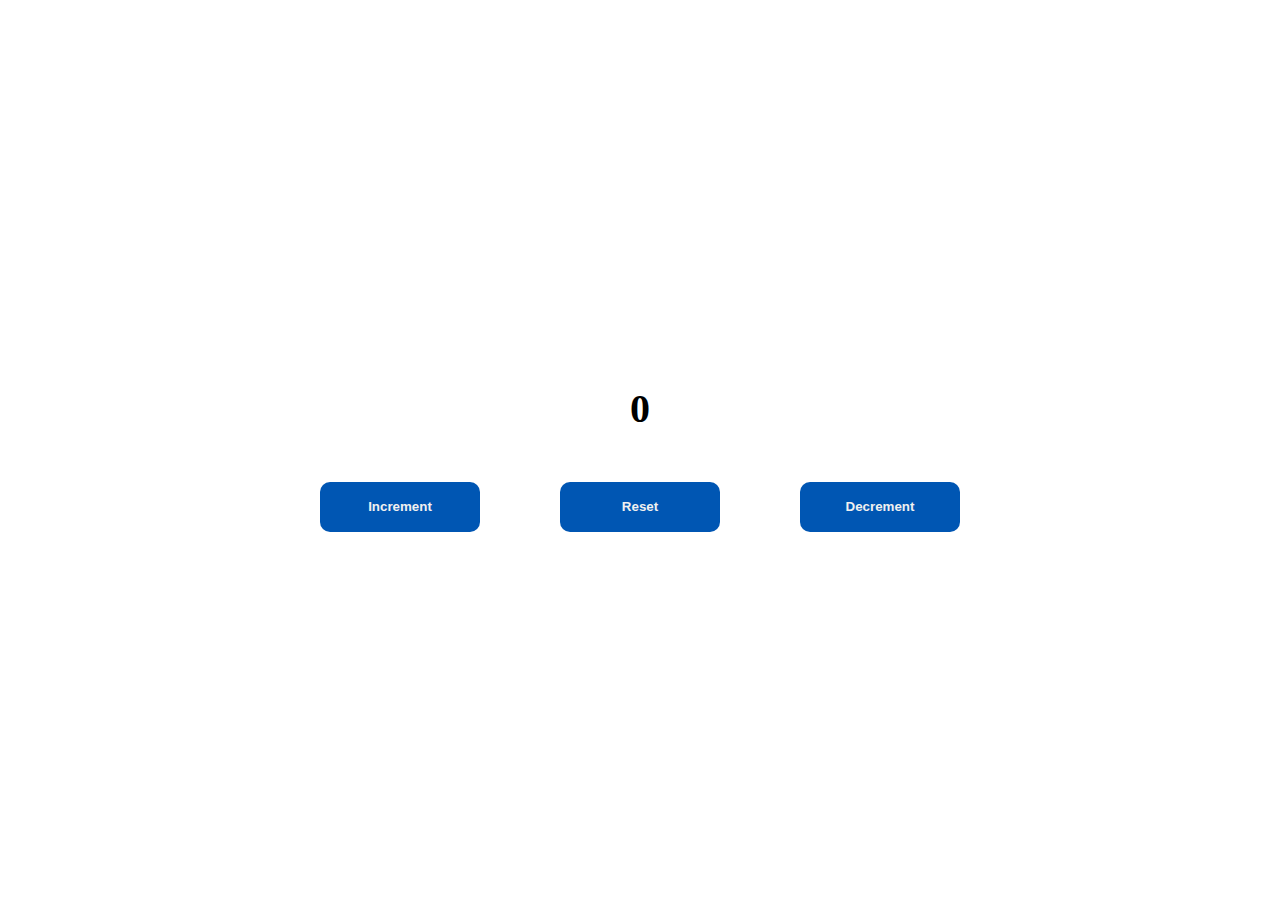
<file: BUTTON-COUNTER 2.0/Index.html>
<!DOCTYPE html>
<html lang="en">
<head>
    <meta charset="UTF-8">
    <meta name="viewport" content="width=device-width, initial-scale=1.0">
    <title>Document</title>
    <link rel="stylesheet" href="index.css">
</head>
<body>
    <div class="container">
        <div id="count">0</div>
        <div class="button-container">
        <button id="increment">Increment</button>
        <button id="reset">Reset</button> 
        <button id="decrement">Decrement</button> 
        </div>
       
    </div>
</body>
  <script src="/BUTTON-COUNTER 2.0/script.js"></script>   
</html>
</file>
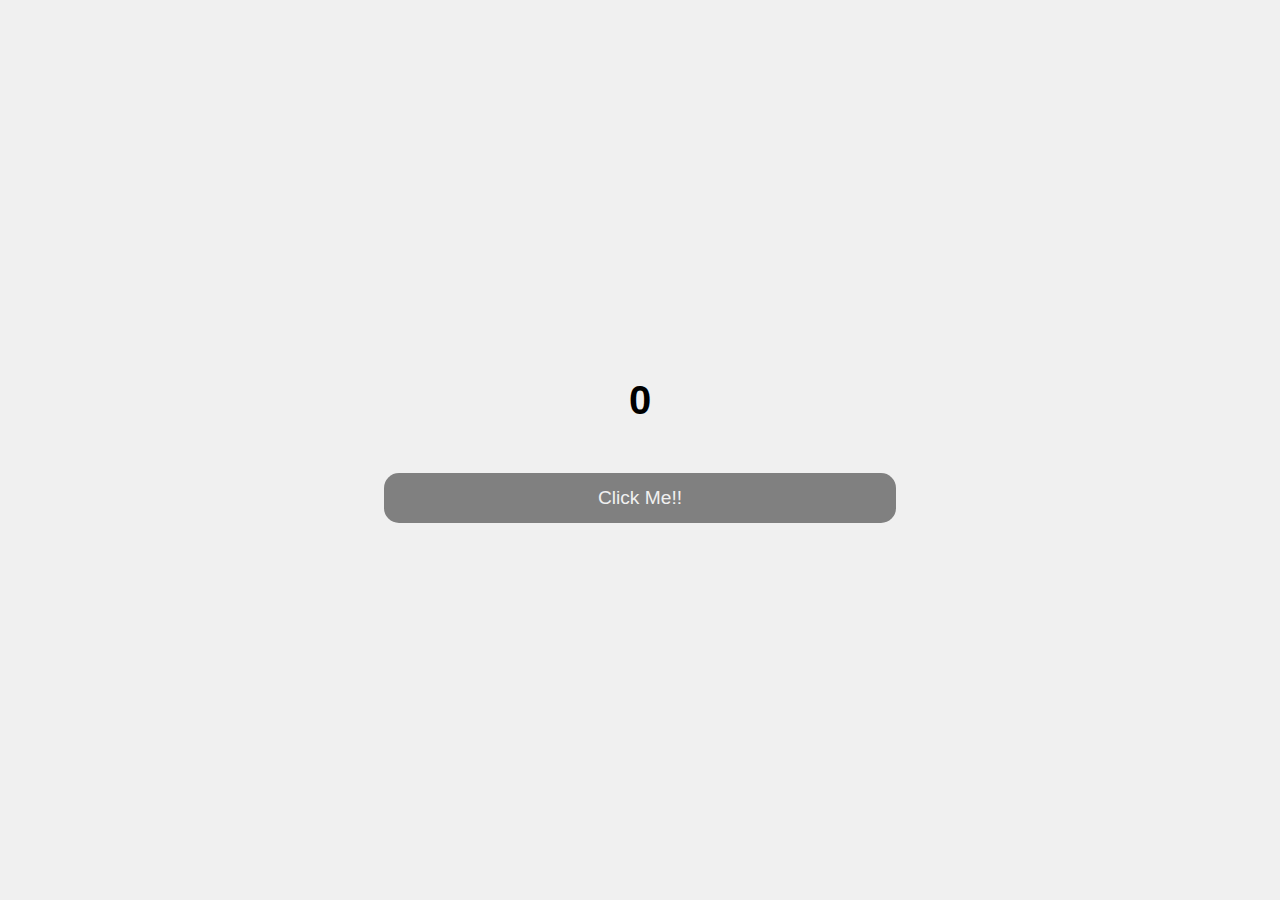
<file: BUTTON-COUNTER/index.html>
<!DOCTYPE html>
<html lang="en">
<head>
    <meta charset="UTF-8">
    <meta name="viewport" content="width=device-width, initial-scale=1.0">
    <title>Document</title>
    <link rel="stylesheet" href="index.css">
</head>
<body>
    <div class="container">
        <div id="count">0</div>
        <button id="clickButton">Click Me!!</button>
    </div>
</body>
  <script src="/BUTTON-COUNTER/script.js"></script>   
</html>
</file>
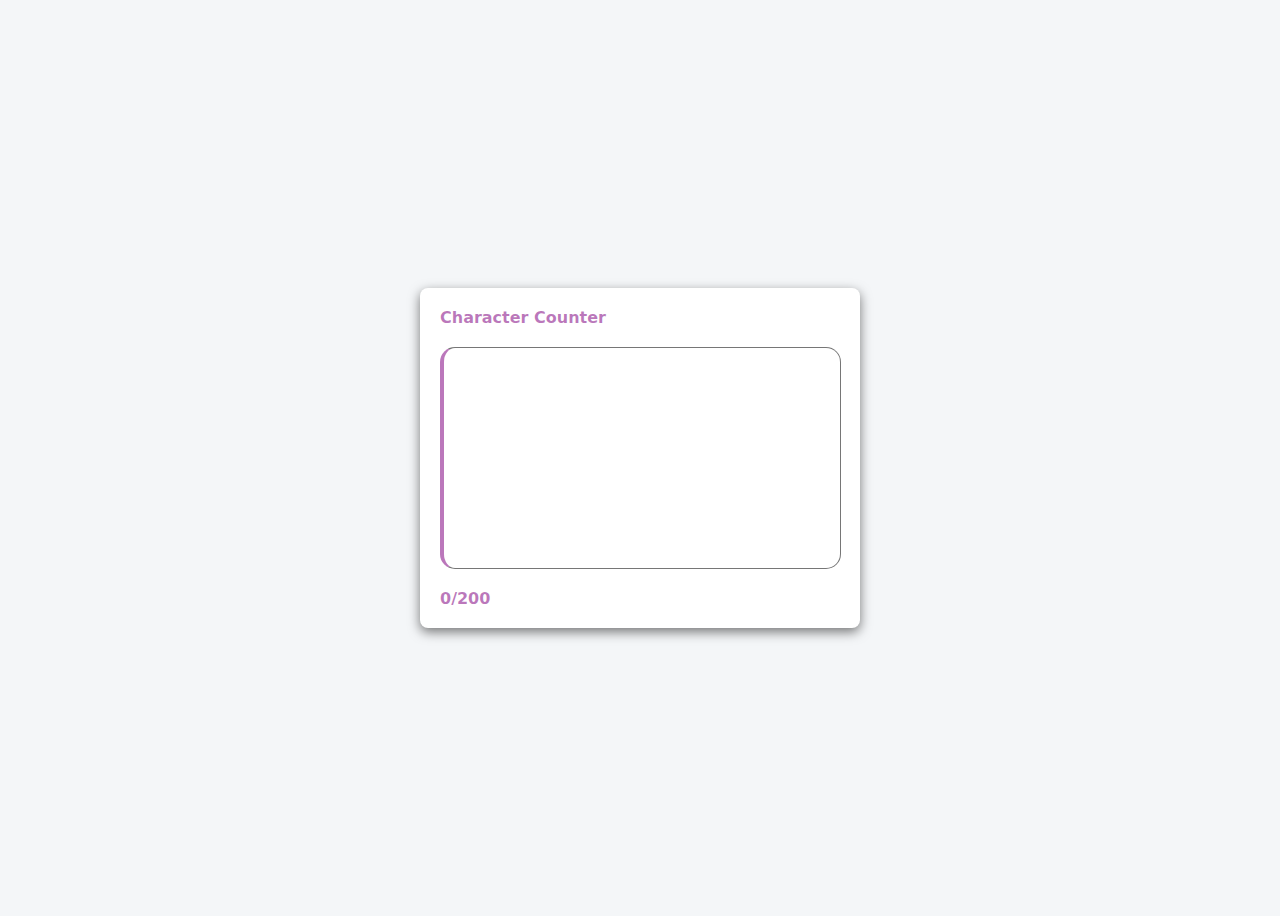
<file: CHARACTER-COUNTER/index.html>
<!doctype html>
<html lang="en">
  <head>
    <meta charset="UTF-8" />
    <meta name="viewport" content="width=device-width, initial-scale=1.0" />
    <title>Document</title>
    <link rel="stylesheet" href="index.css">
  </head>
  <body>
    <div class="container">
    <div class="input">
      <label for="text">character counter</label>
      <textarea name="text" id="textarea"></textarea>
    </div>
     
    <div class="charCount" id="character">0/200</div>
    </div>
  </body>
  <script src="../CHARACTER-COUNTER/script.js"></script>
</html>
</file>
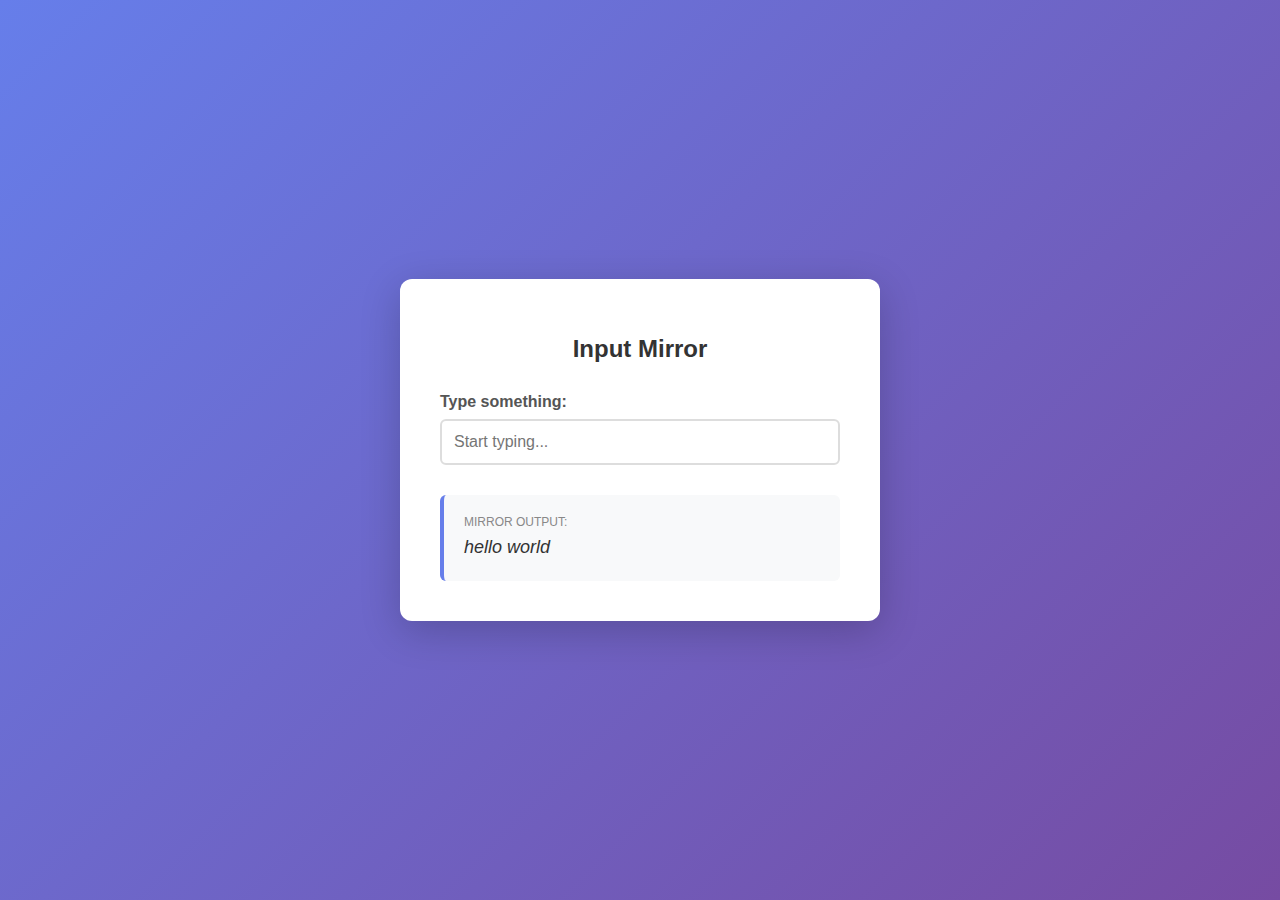
<file: INPUT-MIRROR/index.html>
<!doctype html>
<html lang="en">
  <head>
    <meta charset="UTF-8" />
    <meta name="viewport" content="width=device-width, initial-scale=1.0" />
    <title>Input Mirror</title>
    <style>
      body {
        font-family: Arial, sans-serif;
        display: flex;
        justify-content: center;
        align-items: center;
        height: 100vh;
        margin: 0;
        background: linear-gradient(135deg, #667eea 0%, #764ba2 100%);
      }

      .container {
        background: white;
        padding: 40px;
        border-radius: 12px;
        box-shadow: 0 10px 40px rgba(0, 0, 0, 0.2);
        width: 400px;
      }

      h1 {
        text-align: center;
        color: #333;
        margin-bottom: 30px;
        font-size: 24px;
      }

      .input-group {
        margin-bottom: 30px;
      }

      label {
        display: block;
        margin-bottom: 8px;
        color: #555;
        font-weight: bold;
      }

      #textInput {
        width: 100%;
        padding: 12px;
        font-size: 16px;
        border: 2px solid #ddd;
        border-radius: 6px;
        box-sizing: border-box;
        transition: border-color 3s;
      }

      #textInput:focus {
        outline: none;
        border-color: #667eea;
      }

      .mirror-box {
        background: #f8f9fa;
        padding: 20px;
        border-radius: 6px;
        border-left: 4px solid #667eea;
      }

      .mirror-label {
        font-size: 12px;
        color: #888;
        text-transform: uppercase;
        margin-bottom: 8px;
      }

      #mirrorText {
        font-size: 18px;
        color: #333;
        min-height: 24px;
        word-wrap: break-word;
      }

      .empty-state {
        color: #ccc;
        font-style: italic;
      }
    </style>
  </head>
  <body>
    <div class="container">
      <h1>Input Mirror</h1>

      <div class="input-group">
        <label for="textInput">Type something:</label>
        <input type="text" id="textInput" placeholder="Start typing..." />
      </div>

      <div class="mirror-box">
        <div class="mirror-label">Mirror Output:</div>
        <div id="mirrorText" class="empty-state">hello world</div>
      </div>
    </div>

    <script>
      const SelectInputText = document.getElementById("textInput");
      const SelectMirrorText = document.getElementById("mirrorText");

      //     SelectInputText.addEventListener("textInput", () => {
      //      console.log(SelectInputText.value);
      // });

      const mirrorText = () => {
        // console.log(SelectInputText.value)
        const userText = SelectInputText.value;

        if (SelectInputText !== " ") {
          SelectMirrorText.textContent = userText;
        } else {
          SelectMirrorText.textContent = "";
        }
      };

      SelectInputText.addEventListener("input", mirrorText);
    </script>
  </body>
</html>
</file>
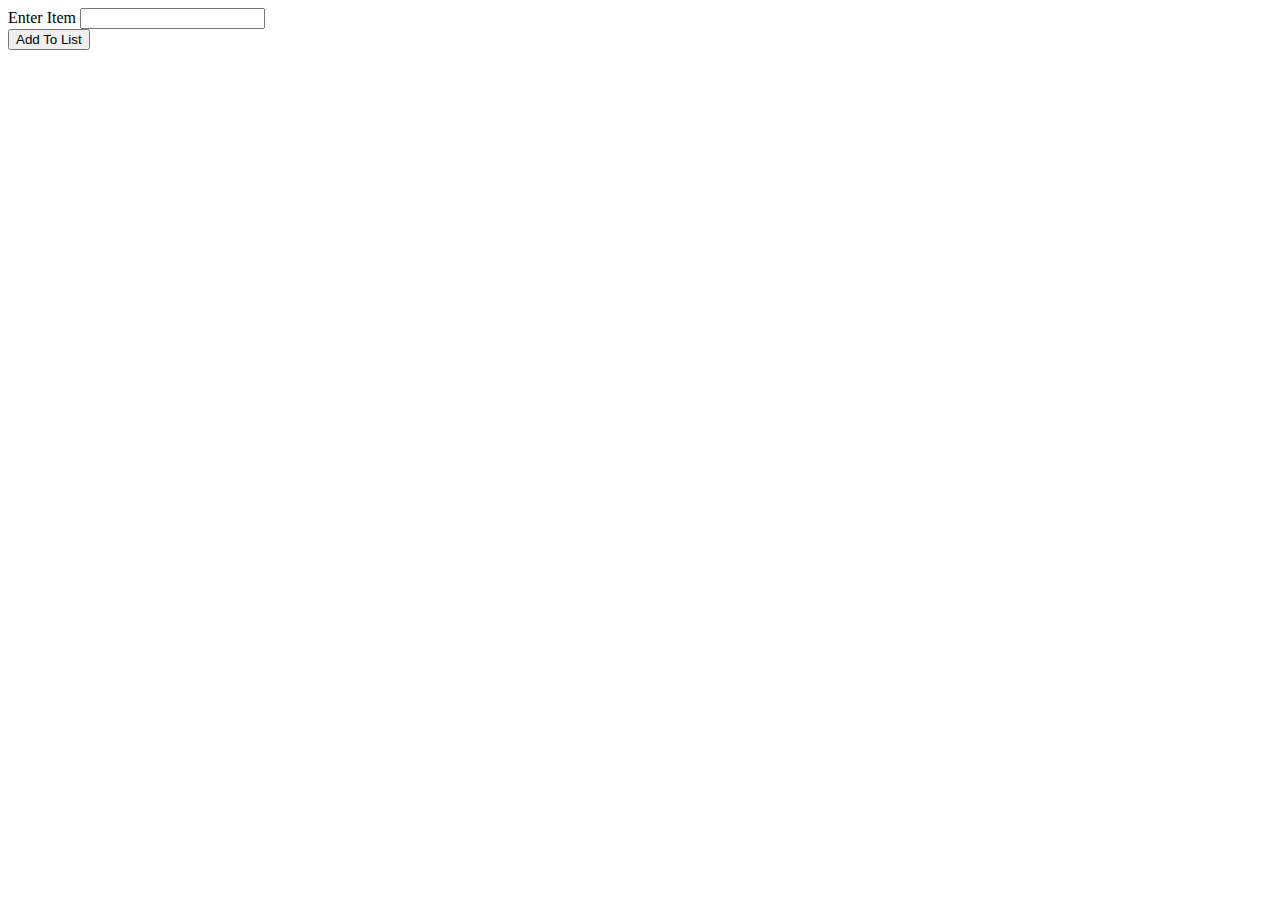
<file: SIMPLE-LIST (Add Only)/index.html>
<!DOCTYPE html>
<html lang="en">
<head>
    <meta charset="UTF-8">
    <meta name="viewport" content="width=device-width, initial-scale=1.0">
    <title>simple-list</title>
</head>
<body>
<div class="container">
    <div class="list-input">
        <label for="text">Enter Item</label>
        <input type="text" id="listInput">
    </div>
    <div class="button">
        <button id="AddButton">Add To List</button>
    </div>
    <div class="list-item">
        <ul id="empty-list">
            
        </ul>
    </div>
</div>
</body>
<script src="../SIMPLE-LIST (Add Only)/script.js"></script>
</html>
</file>
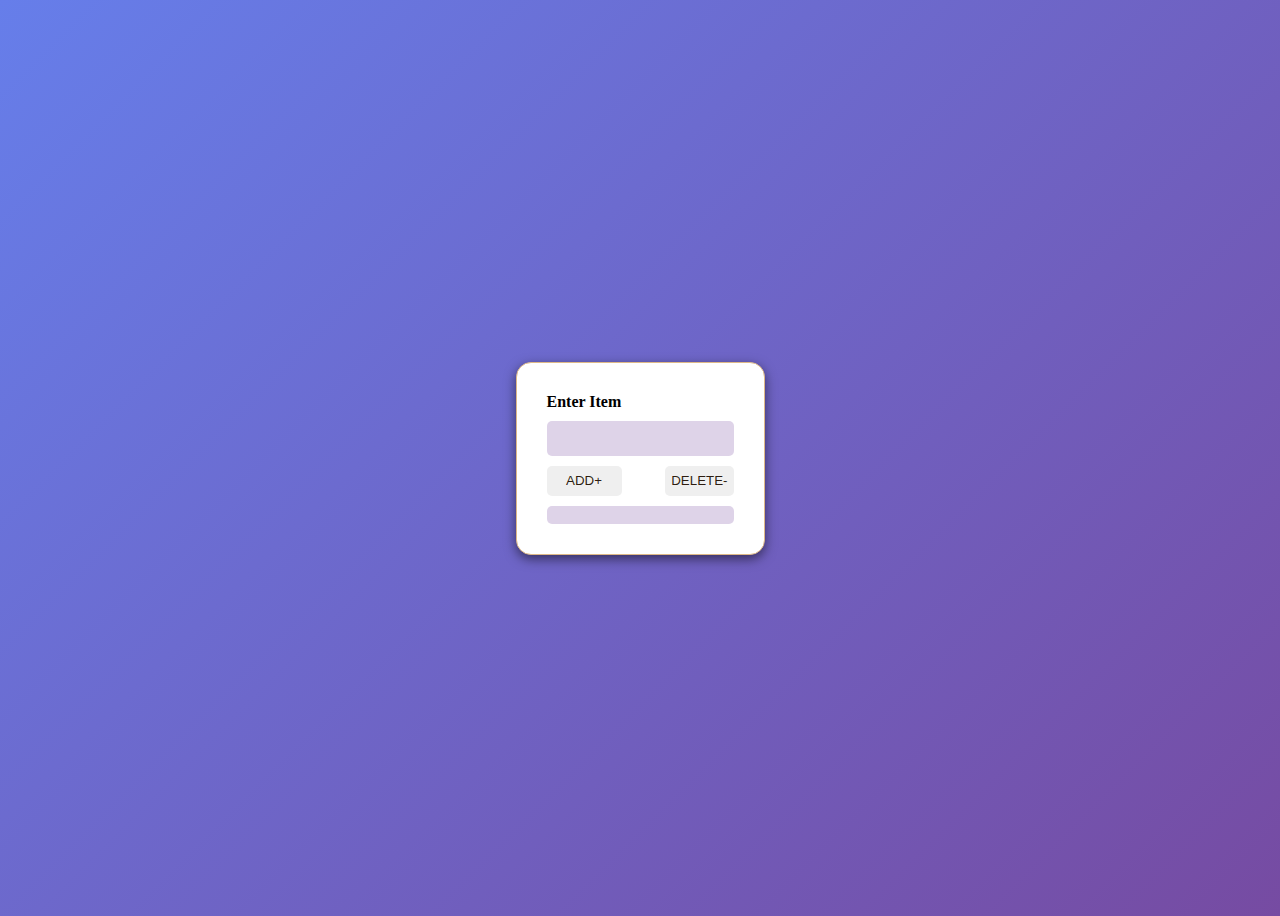
<file: SIMPLE-LIST(ADD&DELETE)/index.html>
<!DOCTYPE html>
<html lang="en">
<head>
    <meta charset="UTF-8">
    <meta name="viewport" content="width=device-width, initial-scale=1.0">
    <title>simple-list</title>
    <link rel="stylesheet" href="index.css">
</head>
<body>
<div class="container">
    <div class="list-input">
        <label for="text">Enter Item</label>
        <input type="text" id="listInput">
    </div>
    <div class="button">
        <button id="AddButton">ADD+</button>
        <button id="DelButton">DELETE-</button>
    </div>
    <div class="list-item">
        <ol id="empty-list">
            
        </ol>
    </div>
</div>
</body>
<script src="../SIMPLE-LIST(ADD&DELETE)/script.js"></script>
</html>
</file>
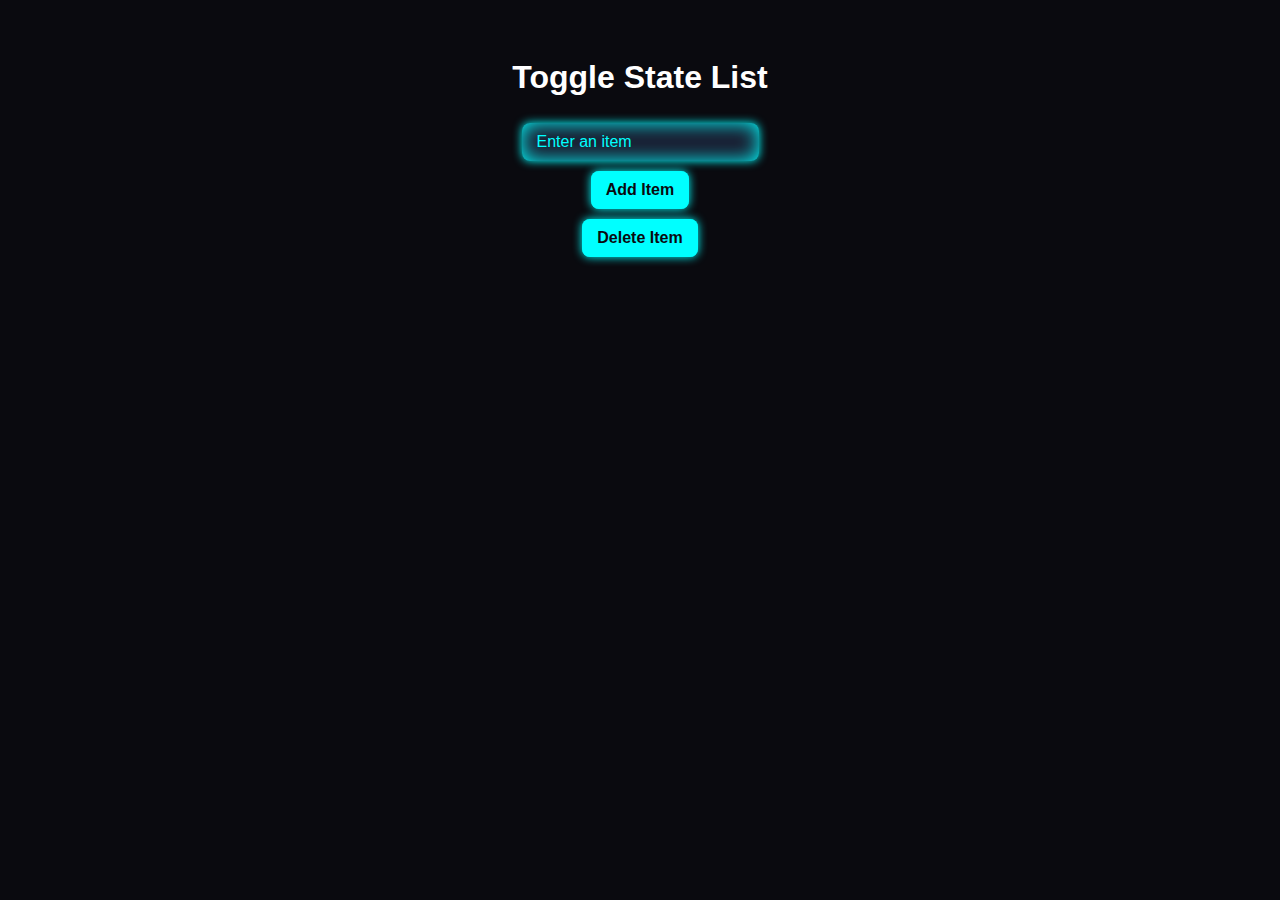
<file: TOGGLE-LIST/index.html>
<!DOCTYPE html>
<html lang="en">
<head>
  <meta charset="UTF-8">
  <title>Project 7 - Toggle State List</title>
  <link rel="stylesheet" href="index.css">
</head>
<body>
  <h1>Toggle State List</h1>

  <input type="text" id="listInput" placeholder="Enter an item">
  <button id="addButton">Add Item</button>
 <button id="DelButton">Delete Item</button>


  <ul id="listContainer"></ul>

  <script src="../TOGGLE-LIST/script.js"></script>
</body>
</html>
</file>
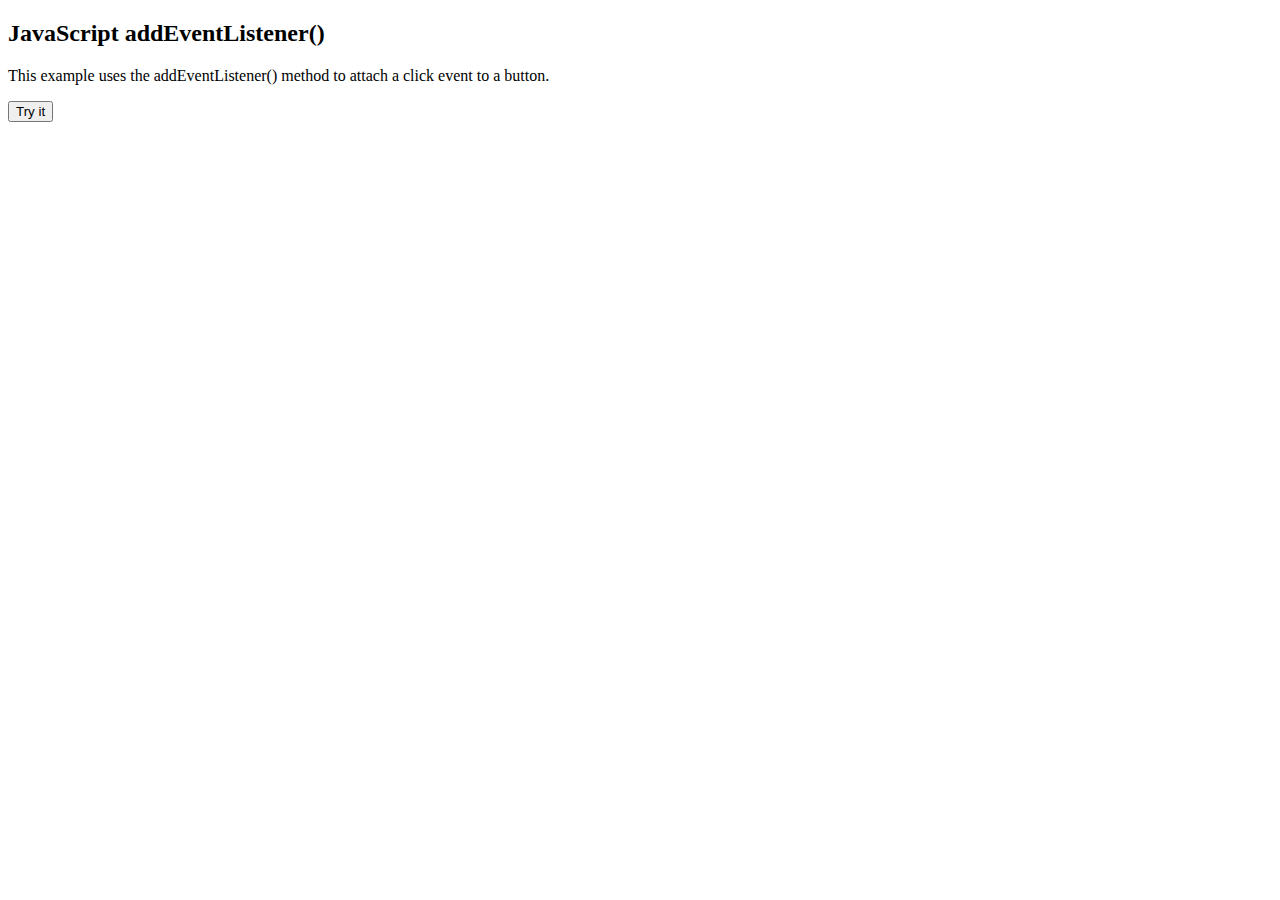
<file: BUTTON-COUNTER 2.0/jjj.html>
<!DOCTYPE html>
<html>
<body>

<h2>JavaScript addEventListener()</h2>

<p>This example uses the addEventListener() method to attach a click event to a button.</p>

<button id="myBtn">Try it</button>

<h1 id="demo"></h1>

<script>
function displayDate() {
  document.getElementById("demo").innerHTML = Date();
}
document.getElementById("myBtn").addEventListener("click", displayDate);
</script>

</body>
</html>
</file>
<file: BUTTON-COUNTER 2.0/index.css>
body{
    align-items: center;
    justify-content: center;
    display: flex;
height: 100vh;}
.container{
    text-align: center;
    justify-content: center;
}
#count{
    font-size: 40px;
    font-weight: 700;
    margin-bottom: 50px;
}
.button-container{
    display: flex;
    justify-content: space-between;
    width: 50vw;
    height: 50px;
    border: none;
    font-size: larger;
    color: #f0f0f0;
    
}

.button-container  button{
    border: none;
    width: 25%;
    border-radius: 10px;
    background: #0056b3;
    color: #f0f0f0;
    font-weight: 700;

}
#clickButton:hover {
     background: #0056b3;
}
</file>
<file: BUTTON-COUNTER/index.css>
body{
            font-family: Arial, sans-serif;
            display: flex;
            justify-content: center;
            align-items: center;
            height: 100vh;
            margin: 0;
            background: #f0f0f0;
}
.container{
    justify-content: center;
    gap: 20px;
    margin: auto;
    text-align: center;
}

#count{
    font-size: 40px;
    font-weight: 700;
    margin-bottom: 50px;
}

#clickButton{
    width: 40vw;
    height: 50px;
    border: none;
    background: gray;
    border-radius: 15px;
    font-size: larger;
    color: #f0f0f0;
    
}
#clickButton:hover {
     background: #0056b3;
}
</file>
<file: CHARACTER-COUNTER/index.css>
body {
  min-height: 100vh;
  display: flex;
  align-items: center;
  justify-content: center;
  background: #f4f6f8;
}

.container {
  background: #ffffff;
  padding: 20px;
  width: 100%;
  max-width: 400px;
  border-radius: 8px;
  box-shadow: 0 4px 12px rgba(0, 0, 0, 0.527);
}

.input{
    display: flex;
    flex-direction: column;
    gap: 20px;
}

.input label{
    font-family:system-ui, -apple-system, BlinkMacSystemFont, 'Segoe UI', Roboto, Oxygen, Ubuntu, Cantarell, 'Open Sans', 'Helvetica Neue', sans-serif;
    font-weight: 600;
    text-transform: capitalize;
    color: rgba(128, 0, 128, 0.534);
}

#textarea{
    padding: 20px;
    width: 89%;
    height: 20vh;
    outline: none;
    border-left:rgba(128, 0, 128, 0.534) 4px solid;
    border-radius: 15px;
    resize: none;
}
#character{
    padding-top: 20px;
    font-weight: 600;
    font-family:system-ui, -apple-system, BlinkMacSystemFont, 'Segoe UI', Roboto, Oxygen, Ubuntu, Cantarell, 'Open Sans', 'Helvetica Neue', sans-serif;
    text-transform: capitalize;
    color: rgba(128, 0, 128, 0.534);
}
</file>
<file: SIMPLE-LIST(ADD&DELETE)/index.css>
body {
  height: 100vh;
  display: flex;
  align-items: center;
  justify-content: center;
  background: linear-gradient(135deg, #667eea 0%, #764ba2 100%);
}

.container {
  border: 1px solid burlywood;
  padding: 30px;
  width: vw;
  max-height: max-content;
  background: white;
  border-radius: 15px;
  box-shadow: 0 4px 12px rgba(0, 0, 0, 0.527);
}

.list-input{
    display: flex;
    flex-direction: column;
    gap: 10px;
}
.list-input label{
    font-family: Georgia, 'Times New Roman', Times, serif;
    font-weight: 700;
    color: rgb(0, 0, 0);
}

.list-input input{
    padding: 5px;
    height: 25px;
    outline:none;
    border:none;
    border-radius: 5px;
    background:#764ba23e;
}

.button{
    padding-top: 10px;
    display: flex;
    justify-content: space-between;
}

#AddButton{
    width: 75px;
    height: 30px;
    outline:none;
    border:none;
    border-radius: 5px;
    color: rgba(33, 15, 2, 0.95);
    cursor: pointer;
}

#AddButton:hover{
    background: #b166ea;
    color: rgb(249, 245, 245);
}

#DelButton{
    height: 30px;
    outline:none;
    border:none;
    border-radius: 5px;
    color: rgba(33, 15, 2, 0.95);
    cursor: pointer;
}

#DelButton:hover{
    background: #b166ea;
    color: rgb(249, 245, 245);
}

.list-item{
    border-radius: 5px;
    padding: 1px;
    padding-right: 10px;
    background-color: #764ba23e;
    margin-top: 10px;
}

#empty-list{
    font-weight: 600;
    text-transform: capitalize;
}
</file>
<file: TOGGLE-LIST/index.css>
/* Futuristic body style */
body {
  font-family: 'Orbitron', sans-serif;
  background-color: #0a0a0f;
  color: #fff;
  padding: 30px;
  display: flex;
  flex-direction: column;
  align-items: center;
}

input, button {
  padding: 10px 15px;
  margin: 5px;
  font-size: 16px;
  border: none;
  border-radius: 8px;
  outline: none;
  transition: all 0.3s ease;
}

input {
  background-color: #1a1a2e;
  color: #fff;
  box-shadow: 0 0 10px #0ff, 0 0 20px #0ff inset;
}

input::placeholder {
  color: #0ff;
}

button {
  background-color: #0ff;
  color: #0a0a0f;
  cursor: pointer;
  font-weight: bold;
  box-shadow: 0 0 10px #0ff, 0 0 20px #0ff inset;
}

button:hover {
  transform: scale(1.05);
  box-shadow: 0 0 20px #0ff, 0 0 30px #0ff inset;
}

ul {
  list-style: none;
  padding-left: 0;
  margin-top: 25px;
  width: 300px;
}

li {
  padding: 12px 20px;
  margin-bottom: 10px;
  background: linear-gradient(145deg, #111, #222);
  border-radius: 10px;
  cursor: pointer;
  box-shadow: 0 0 15px #0ff;
  transition: all 0.3s ease;
  position: relative;
}

li:hover {
  box-shadow: 0 0 25px #0ff, 0 0 40px #0ff inset;
  transform: scale(1.03);
}

li.done {
  text-decoration: line-through;
  color: #0ff;
  background: linear-gradient(145deg, #0a0a0f, #0f1a3f);
  box-shadow: 0 0 30px #0ff, 0 0 50px #0ff inset;
}
</file>
